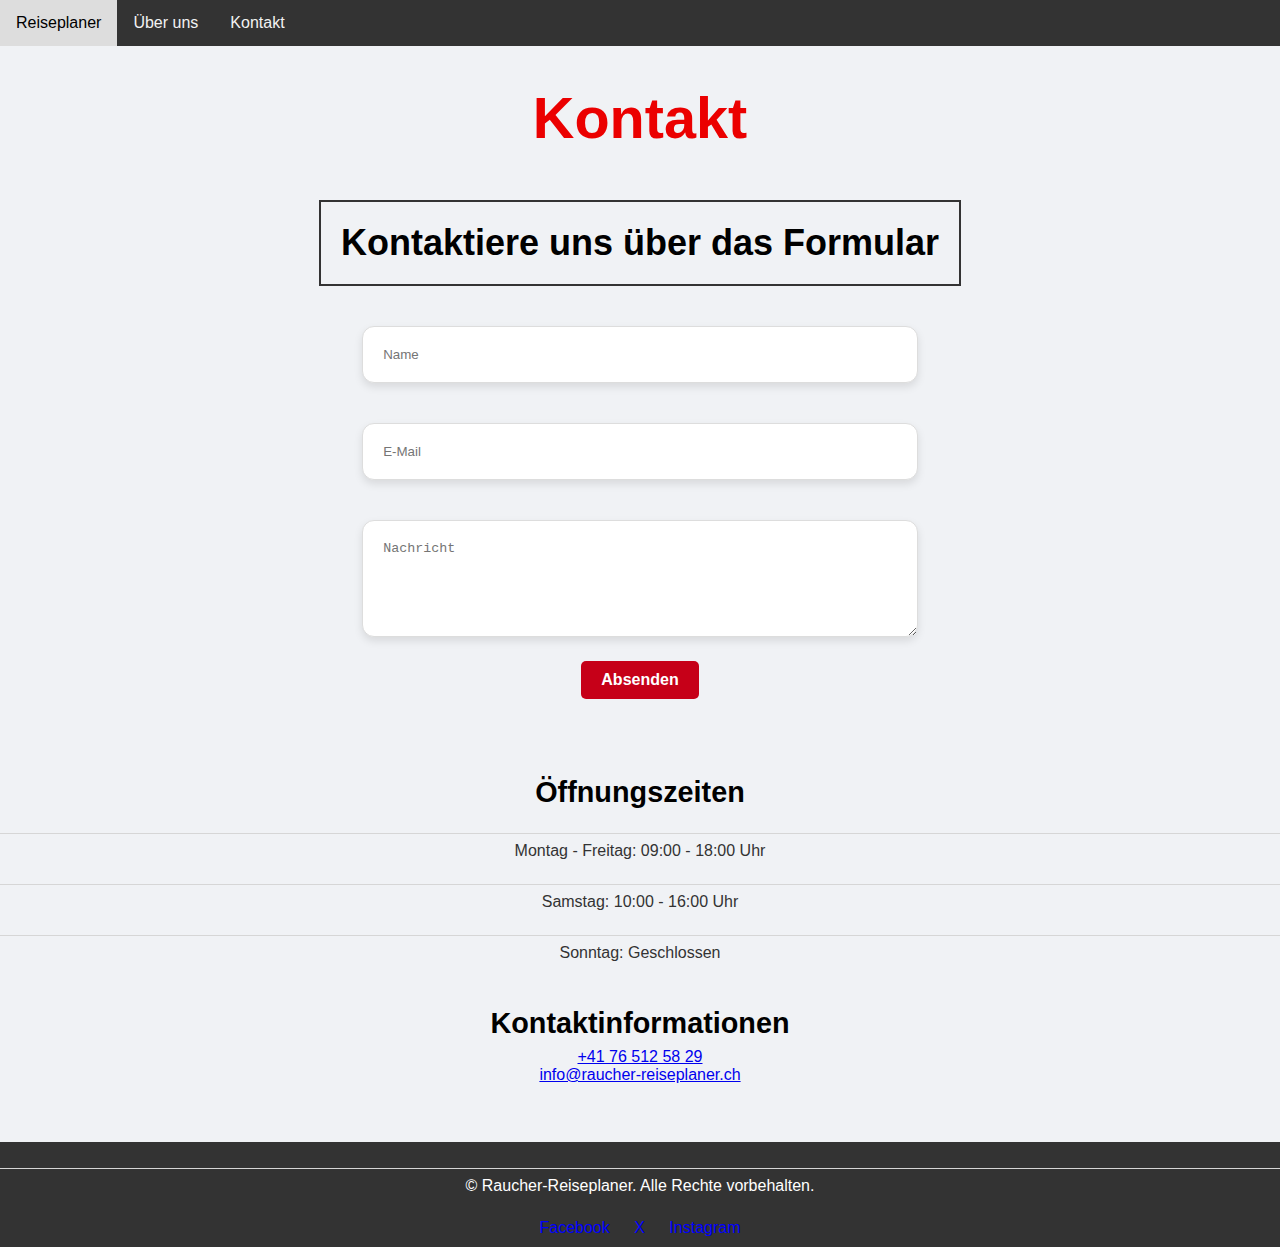
<file: kontakt.html>
<!DOCTYPE html>
<html lang="de">
<head>
    <meta charset="UTF-8">
    <meta name="viewport" content="width=device-width, initial-scale=1.0">
    <title>Raucher-Reiseplaner - Kontakt</title>
    <link rel="stylesheet" href="css/styles.css">
    <link rel="preconnect" href="https://fonts.googleapis.com">
    <link rel="preconnect" href="https://fonts.gstatic.com" crossorigin>
    <link href="https://fonts.googleapis.com/css2?family=Gilda+Display&family=Space+Grotesk:wght@300..700&display=swap" rel="stylesheet">
</head>
<body>
    <div class="navbar">
        <a href="index.html">Reiseplaner</a>
        <a href="team.html">Über uns</a>
        <a href="kontakt.html">Kontakt</a>
    </div>

    <h1>Kontakt</h1>

    <div class="contact-form">
        <h2 id="hoverText2">Kontaktiere uns über das Formular</h2>
        <form action="#" method="post">
            <input type="text" id="textname" name="name" placeholder="Name" required><br>
            <input type="email" id="namename" name="email" placeholder="E-Mail" required><br>
            <textarea name="message" id="messagename" rows="5" placeholder="Nachricht" required></textarea><br>
            <button type="submit">Absenden</button>
        </form>
    </div>

    <div class="contact-info">
        <h3>Öffnungszeiten</h3>
        <p>Montag - Freitag: 09:00 - 18:00 Uhr</p>
        <p>Samstag: 10:00 - 16:00 Uhr</p>
        <p>Sonntag: Geschlossen</p>

        <h3>Kontaktinformationen</h3>
        <a href="callto:+41765125829">+41 76 512 58 29</a> <br>
        <a href="mailto:info@raucher-reiseplaner.ch">info@raucher-reiseplaner.ch</a> <br> <br>
        </div>

    <script src="js/script.js"></script>

    <footer>
        <p>&copy; Raucher-Reiseplaner. Alle Rechte vorbehalten.</p>
        <div class="social-links">
            <a href="https://www.facebook.com/">Facebook</a>
            <a href="https://x.com/">X</a>
            <a href="https://www.instagram.com/">Instagram</a>
        </div>
    </footer>

</body>
</html>
</file>
<file: css/styles.css>
body {
    font-family: 'Roboto', sans-serif;
    display: flex;
    flex-direction: column;
    min-height: 100vh;
    margin: 0;
    padding: 0;
    background-color: #f0f2f5;
    color: #333;
}

h1 {
    text-align: center;
    font-size: calc(2rem + 2vw);
    margin-bottom: 20px;
    color: #EB0000;
}


h2 {
    text-align: justify;
    font-size: calc(1.25rem + 1.25vw);
    margin-bottom: 20px;
    text-align: center;
    color: black;
    border: 2px solid #333;
    padding: 20px;
    position: relative; /* Notwendig für die Positionierung des Alternativtextes */
    overflow: hidden; /* Verhindert das Überlaufen des alternativen Textes */
}

.alt-text {
    display: none; /* Standardmäßig ausgeblendet */
    position: absolute;
    font-size: calc(0.5rem + 1vw); /* Dynamische Schriftgröße */
    top: 0;
    left: 0;
    width: 100%;
    height: 100%;
    background-color: rgba(255, 255, 255, 1); /* Heller Hintergrund für Lesbarkeit */
    color: black; /* Textfarbe */
    text-align: center;
    padding: 20px;
    box-sizing: border-box; /* Enthält Polsterung und Rahmen in der Breite/Höhe */
}


#trainForm.search-field {
    display: flex;
    flex-direction: column;
    gap: 20px;
    margin: 20px;
    background-color: #ffffff;
    padding: 20px;
    border: 1px solid #ddd;
    border-radius: 12px;
    box-shadow: 0 4px 8px rgba(0, 0, 0, 0.1);
}

#trainForm input[type="text"],
#trainForm input[type="datetime-local"] {
    padding: 15px;
    border: 1px solid #ddd;
    border-radius: 8px;
    font-size: 1rem;
    width: calc(100% - 32px);
    transition: border-color 0.3s, box-shadow 0.3s;
}

#trainForm input[type="text"]:focus,
#trainForm input[type="datetime-local"]:focus {
    border-color: #C60018;
    box-shadow: 0 0 8px rgba(162, 0, 19, 0.2);
    outline: none;
}

button {
    font-family: 'Roboto', sans-serif;
    font-weight: bold;
    font-size: 1rem;
    padding: 15px;
    background-color: #EB0000;
    color: white;
    border: none;
    border-radius: 8px;
    cursor: pointer;
    transition: background-color 0.3s, transform 0.2s;
}

button:hover {
    background-color: #C60018;
    transform: scale(1.05);
}

button:active {
    transform: scale(0.95);
}

#results {
    display: grid;
    grid-template-columns: 1fr;
    gap: 20px;
    padding: 20px;
    background-color: #f0f2f5;
    justify-items: center;
    max-width: 1200px; /* Maximale Breite von 1200px */
    margin: 0 auto; /* Zentrieren des Containers */
}

.connection {
    border: 1px solid #ddd;
    display: flex;
    flex-direction: column;
    padding: 20px;
    border-radius: 8px;
    background-color: #fff;
    box-shadow: 0 2px 4px rgba(0, 0, 0, 0.1);
    transition: transform 0.2s, box-shadow 0.2s;
    max-width: 540px;
    width: calc(100% - 40px);
    margin: 0 20px;
    position: relative;
}

.connection p {
    text-align: left;
    border-top: 1px solid #d6d6d6; /* Linie für andere p-Elemente */
}

.connection p.departure-station {
    font-weight: bold;
    margin-bottom: 8px;
    font-size: 1.5rem; /* Ändern Sie die Schriftgröße nach Ihren Wünschen */
    border-top: none; /* Entfernt die Linie über dem Element */
}

.connection:hover {
    transform: translateY(-5px);
    box-shadow: 0 4px 8px rgba(0, 0, 0, 0.2);
}

.bild_rauchstopp, .nichtrauchen-bild {
    width: 20%;
    max-width: 100px;
    height: auto;
    position: absolute;
    top: 10px;
    right: 10px;
    background-size: contain;
    border-radius: 100%;
    box-shadow: 0 8px 16px 0 rgba(0,0,0,0.1), 0 6px 20px 0 rgba(0,0,0,0.1);
}

.bild_rauchstopp {
    background: url('https://cdn-01.media-brady.com/store/stch/media/catalog/product/d/m/dmne_7961031012_p_std.lang.all.jpg') no-repeat top right;
}

.nichtrauchen-bild {
    background: url('https://cdn-01.media-brady.com/store/stch/media/catalog/product/d/m/dmne_7961031012_p_std.lang.all.jpg') no-repeat top right;
}

p {
    padding: 0.5rem 0;
    border-top: 1px solid #d6d6d6;
}


.textkontakt {
    border-top: none;
    padding: 0px 30px;
    text-align: left;
}

.connection p {
    margin: 0;
    font-size: 1rem;
}

.connection p.departure-station {
    font-weight: bold;
    margin-bottom: 8px;
}

.rauchstopp {
    background-color: #04AA6D; /* Green */
    border: none;
    color: white;
    padding: 15px 32px;
    text-align: center;
    text-decoration: none;
    display: inline-block;
    transition-duration: 0.4s;
    border-radius: 8px;
    margin: 0px;
}

.rauchstopp:hover {
    background-color: #3e8e41; /* Darker green */
}

.no-rauchstopp {
    background-color: #EB0000; /* Green */
    border: none;
    color: white;
    padding: 15px 32px;
    text-align: center;
    text-decoration: none;
    display: inline-block;
    transition-duration: 0.4s;
    border-radius: 8px;
    margin: 0px;
}

.no-rauchstopp:hover {
    background-color: #A20013; 
}

.bild_rauchstopp {
    width: 20%;
    max-width: 100px;
    height: auto;
    position: absolute;
    top: 10px;
    right: 10px;
    background: url('https://cdn-01.media-brady.com/store/stch/media/catalog/product/d/m/dmne_7961031012_p_std.lang.all.jpg') no-repeat top right;
    background-size: contain;
    border-radius: 100%;
    box-shadow: 0 8px 16px 0 rgba(0,0,0,0.1), 0 6px 20px 0 rgba(0,0,0,0.1);
}

.nichtrauchen-bild {
    width: 20%;
    max-width: 100px;
    height: auto;
    position: absolute;
    top: 10px;
    right: 10px;
    background: url('https://cdn-01.media-brady.com/store/stch/media/catalog/product/d/m/dmne_7961031012_p_std.lang.all.jpg') no-repeat top right;
    background-size: contain;
    border-radius: 100%;
    box-shadow: 0 8px 16px 0 rgba(0,0,0,0.1), 0 6px 20px 0 rgba(0,0,0,0.1);
}


.button-80 {
    width: 200px;
    align-self: center;
    background: #EB0000;
    color: #fff;
    border: none;
    border-radius: .375rem;
    padding: .875rem 1.125rem;
    font-size: 1.125rem;
    font-weight: 700;
    cursor: pointer;
    transition: background 0.3s, transform 0.2s;
}

.button-80:hover {
    background: #C60018;
    transform: scale(1.05);
}

.button-80:active {
    transform: scale(0.95);
}

.overlay {
    position: fixed;
    display: none;
    width: 100%;
    height: 100%;
    top: 0;
    left: 0;
    background-color: rgba(0,0,0,0.5);
    z-index: 2;
    cursor: pointer;
}

.overlay-content {
    position: absolute;
    top: 25%;
    left: 50%;
    transform: translate(-50%, -25%);
    width: 50%;
    background: white;
    padding: 20px;
    border-radius: 8px;
    box-shadow: 0 4px 8px rgba(0, 0, 0, 0.1);
    text-align: center;
}

.close {
    position: absolute;
    top: 10px;
    right: 25px;
    font-size: 30px;
    cursor: pointer;
}

#trainForm.hidden {
    display: none;
}

#toggleFormButton {
    display: none;
    margin: 20px auto;
}

#trainForm.hidden + #toggleFormButton {
    display: block;
}

#trainForm input {
    min-height: 1.5rem;
    border-radius: 8px;
    border-style: none;
    cursor: pointer;
}

#trainForm input:hover {
    box-shadow: 0 10px 20px rgba(0, 0, 0, 0.1);
}

.result {
    max-width: 540px;
    width: 100%;
    margin: 0 auto;
}

div.suggestion:hover {
    cursor: pointer;
    padding: 0px 2px ;
    border-radius: 8px;
    }

.suggestions-container {
    display: grid;
    justify-items: start;
    color: black;
    border-radius: 8px;
    grid-template-columns: repeat(auto-fill, minmax(300px, 1fr));
    gap: 8px;
    padding: 20px;
    background-color: #ffffff;
    box-shadow: 0 10px 20px rgba(0, 0, 0, 0.1);
}

.container {
    display: flex; /* Flexbox aktivieren */
    flex-direction: column; /* Reihenfolge der Kinder von oben nach unten */
    gap: 20px; /* Abstand zwischen den Elementen */
    margin: 20px auto; /* Zentrieren des Containers horizontal */
    /* background-color: #ffffff; */
    padding: 20px;
    /* border: 1px solid #ddd;
    border-radius: 12px; */
    /* box-shadow: 0 4px 8px rgba(0, 0, 0, 0.1); */
    max-width: 1200px; /* Maximale Breite des Containers */
}

h1, h2, p {
    text-align: center;
}
.navbar {
    background-color: #333;
    overflow: hidden;
}
.navbar a {
    float: left;
    display: block;
    color: #f2f2f2;
    text-align: center;
    padding: 14px 16px;
    text-decoration: none;
}
.navbar a:hover {
    background-color: #ddd;
    color: black;
}

.contact-form {
    text-align: center;
    position: relative; /* Ensure that the alt-text is positioned relative to the contact-form */
    max-width: 1000px; /* Set the maximum width of the content */
    margin: 0 auto; /* Center the content horizontally */
}

.contact-form input, .contact-form textarea {
    width: 80%;
    padding: 10px;
    margin: 10px 0;
    border-radius: 5px;
    border: 1px solid #ccc;
}
.contact-form button {
    padding: 10px 20px;
    border: none;
    border-radius: 5px;
    background-color: #C60018;
    color: white;
    cursor: pointer;
}
.contact-form button:hover {
    background-color: #C60018;
}
.contact-info {
    text-align: center;
    margin: 40px 0;
    border-top: none;
}

iframe {
    display: block;
    margin: 0 auto;
    width: 50%;
    height: 300px;
}

footer {
    background-color: #333;
    color: white;
    text-align: center;
    padding: 10px 0;
    margin-top: auto;
}

.social-links a {
    margin: 0 10px;
    color: white; /* Standardfarbe des Links */
    text-decoration: none;
}

.social-links a:visited {
    color: white; /* Farbe des Links nach dem Besuch */
}

.social-links a:hover {
    color: #EB0000; /* Farbe des Links beim Hover */
}

.social-links a:active {
    color: white; /* Farbe des Links beim Klicken */
}


#textname {
    flex-direction: column;
    gap: 20px;
    margin: 20px;
    background-color: #ffffff;
    padding: 20px;
    border: 1px solid #ddd;
    border-radius: 12px;
    box-shadow: 0 4px 8px rgba(0, 0, 0, 0.1);
}
#namename  {
    flex-direction: column;
    gap: 20px;
    margin: 20px;
    background-color: #ffffff;
    padding: 20px;
    border: 1px solid #ddd;
    border-radius: 12px;
    box-shadow: 0 4px 8px rgba(0, 0, 0, 0.1);
}

#messagename {
    flex-direction: column;
    gap: 20px;
    margin: 20px;
    background-color: #ffffff;
    padding: 20px;
    border: 1px solid #ddd;
    border-radius: 12px;
    box-shadow: 0 4px 8px rgba(0, 0, 0, 0.1);
}

.untertitel {
    font-size: calc(0.8rem + 0.8vw);
    color: black;
    padding: 20px;
    position: relative; /* Notwendig für die Positionierung des Alternativtextes */
    overflow: hidden; /* Verhindert das Überlaufen des alternativen Textes */
    margin-top: 3%;
    margin-bottom: 0%;
}

h3 {
    text-align: justify;
    text-align-last: center;
    font-size: calc(1rem + 1vw);
    color: black;
    padding: 8px;
    position: relative; /* Notwendig für die Positionierung des Alternativtextes */
    overflow: hidden; /* Verhindert das Überlaufen des alternativen Textes */
    margin-bottom: 0px;

}

.geschichte {
    text-align: justify; /* Text wird ausgerichtet */
    text-align-last: left; /* Die letzte Zeile wird linksbündig ausgerichtet */
    font-size: 15px;
    font-weight: 700;
    color: black;
    padding: 8px;
    position: relative; /* Notwendig für die Positionierung des Alternativtextes */
    overflow: hidden; /* Verhindert das Überlaufen des alternativen Textes */
    margin-bottom: 0px;
    max-width: 1200px;
}

.alt-text, .alt-text2 {
    display: none;
    background-color: #f0f0f0;
    padding: 10px;
    border: 1px solid #ccc;
    position: absolute;
    z-index: 1000; /* Ensure it appears on top of other elements */
}

.team-member .image-container {
    display: flex;
    flex-direction: row;
    align-items: center;
    max-width: 800px;
    justify-content: space-between; /* Korrigierte Eigenschaft für die Ausrichtung */
    gap: 20px;
    margin: 20px;
    background-color: #ffffff;
    padding: 20px;
    border: 1px solid #ddd;
    border-radius: 12px;
    box-shadow: 0 4px 8px rgba(0, 0, 0, 0.1);
}

.team-member img {
    width: 150px; /* Breite des Bildes */
    height: auto; /* Seitenverhältnis des Bildes beibehalten */
    border-radius: 8px;
}

.team-member .text-content {
    display: flex;
    flex-direction: row;
    border: none;
    align-items: flex-start;

}

.team-member h3 {
    margin: 0 0 10px 0;
    text-align: center;
    padding: 0%;
}

.team-member p {
    margin: 10px 0;
}

.social-links a {
    margin-right: 10px;
    text-decoration: none;
    color: blue;
}

.kontaktcontainer {
    width: 80%;
    margin: auto;
    padding: 20px;
    display: flex;
    flex-direction: column;
    align-items: center;
}






/* Medienabfrage für Bildschirme ab 1240 Pixel Breite */
@media (min-width: 1240px) {
    #results {
        grid-template-columns: repeat(2, 1fr);
    }
}


/* Medienabfrage für Bildschirme ab 800 Pixel Breite */
@media (min-width: 800px) {
    #trainForm.search-field {
        width: 1000px;
        margin: 20px auto; /* Zentrieren Sie das Suchfeld horizontal */
    }

}

/* Medienabfrage für Bildschirme unter 800 Pixel Breite */
@media (max-width: 800px) {

    h1 {
        font-size: calc(2em + 1.75vw);
    }

    .team-member .image-container {
        flex-direction: column;
    }

    iframe {
        display: block;
        margin: 0 auto;
        width: 80%;
        height: 300px;
    }
}

@media (max-width: 300px) {
    #toggleFormButton {
        font-size: 12px; /* Kleinere Schriftgröße bei schmalen Buttons */
        padding: 5px; /* Kleinere Polsterung bei schmalen Buttons */
    }
}
</file>
